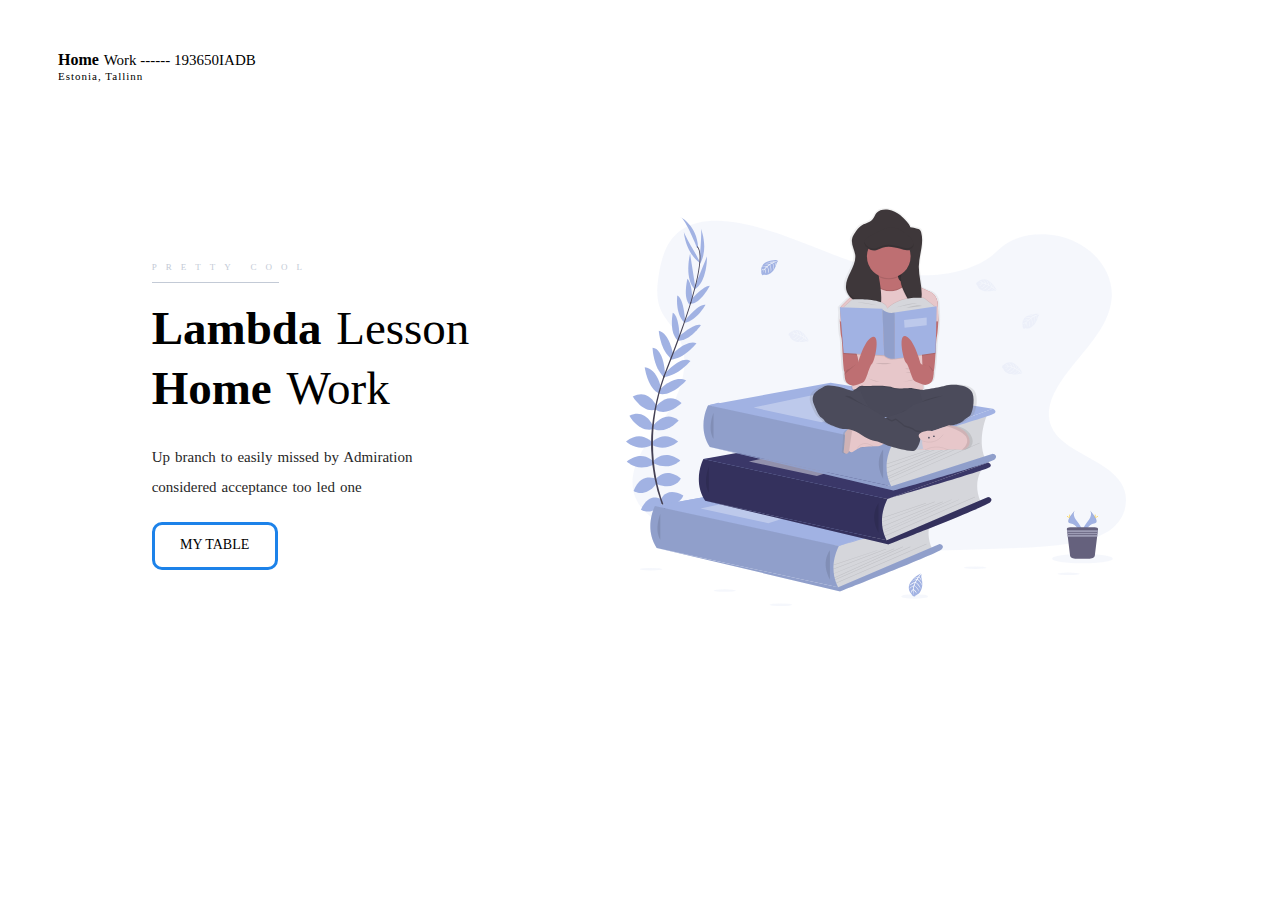
<file: index.html>
<link rel="stylesheet" href="style.css" />
<html>
  <!--Landing section (inside 2 sectioins )-->
  <div class="landing-section">
    <!--Left section with text-->
    <div class="left-section">
      <!--Section on up page with 2 items -->
      <div class="footer">
        <div class="logo">
          <span class="dot"></span>
          <p class="home">Home</p>
          <p class="work">Work ------ 193650IADB</p>
          <p class="country">Estonia, Tallinn</p>
        </div>
      </div>
      <!-- Big text section (middle section) -->
      <div class="middle-section">
        <p class="pretty_cool">PRETTY COOL</p>
        <span class="landing-line"></span>
        <!-- Title are -->
        <div class="landing-first-section">
          <span class="landing-first-word">Lambda</span>
          <span class="landing-second-word">Lesson</span>
        </div>
        <div class="landing-secont-section">
          <span class="landing-first-word">Home</span>
          <span class="landing-second-word">Work</span>
        </div>
        <!-- Title description area -->
        <p class="landing-middle-text">
          Up branch to easily missed by Admiration<br />considered acceptance
          too led one
        </p>
        <a class="href_btn" href="table.html">
          <div class="btn">MY TABLE</div>
        </a>
      </div>
    </div>
    <!-- Rigth section with picture-->
    <div class="right-section">
      <img src="img/pic.svg" class="my_img" />
    </div>
  </div>
</html>
</file>
<file: style.css>
/* Global settings */
* {
  font-family: Work Sans;
  font-size: 19px;
  font-weight: 400;
}

p {
  margin: 0 0;
}

/*  --- Landing section  --- */
.landing-section {
  display: grid;
  grid-template-columns: auto 54.8%;
  margin: 0 0 0 0;
}

.left-section {
  padding: 0 0;
}

.right-section {
  padding-top: 200px;
  padding-right: 100px;
  display: flex;
  justify-content: center;
}

.right-section img {
  padding: 0 0;
  width: 500px;
  height: auto;
  margin-bottom: 50px;
}

/* --- Left section ---  */
/* Footer */
.footer {
  display: flex;
  flex-direction: row;
  justify-content: space-between;
  margin: 40px 50px 0px 50px;
}

/* Logo section */
.logo {
  text-align: left;
}

.home {
  font-size: 16px;
  font-weight: bold;
  display: inline-block;
  padding-right: -1px;
}

.work {
  display: inline-block;
  font-size: 15px;
  font-weight: 300;
}

.country {
  margin-top: 0px;
  font-size: 11px;
  font-weight: 300;
  letter-spacing: 1px;
}

/*  --- Landing big middle text section --- */
.middle-section {
  margin: 180px 110px 50px 8vh;
  float: right;
}

.pretty_cool {
  color: #c3cad6;
  font-size: 9px;
  letter-spacing: 9px;
  margin-bottom: 10px;
  font-weight: 500;
}

.landing-line {
  display: block;
  height: 1px;
  width: 127px;
  border: 0;
  border-top: 1px solid #c3cad6;
}

/* Landing title */
.landing-first-section {
  margin: 17px 0px 6px 0px;
}

.landing-first-word {
  font-size: 47px;
  font-weight: 600;
  margin-right: 10px;
}

.landing-second-word {
  font-size: 47px;
}

.landing-second-section {
  margin-bottom: 26px;
}

/* Landing description under title */
.landing-middle-text {
  margin-top: 26.5px;
  font-size: 15px;
  color: #272727;
  line-height: 30px;
  word-spacing: 1.25px;
}

.btn {
  margin-top: 20px;
  padding-top: 12px;
  width: 120px;
  height: 30px;
  font-size: 14px;
  cursor: pointer;
  font-weight: 500;
  border-radius: 10px;
  border: 3px solid #1c82e9;
  transition: all 0.2s ease;
  text-align: center;
}

.btn:hover {
  color: white;
  background-color: #1c82e9;
  border: 5px solid white;
}

.href_btn {
  text-decoration: none;
  color: black;
}

/* Second page style */
table,
th,
td {
  border: 1px solid black;
  border-collapse: collapse;
}

.tbs {
  margin: 20px;
}

.title {
  font-weight: 700;
}
</file>
